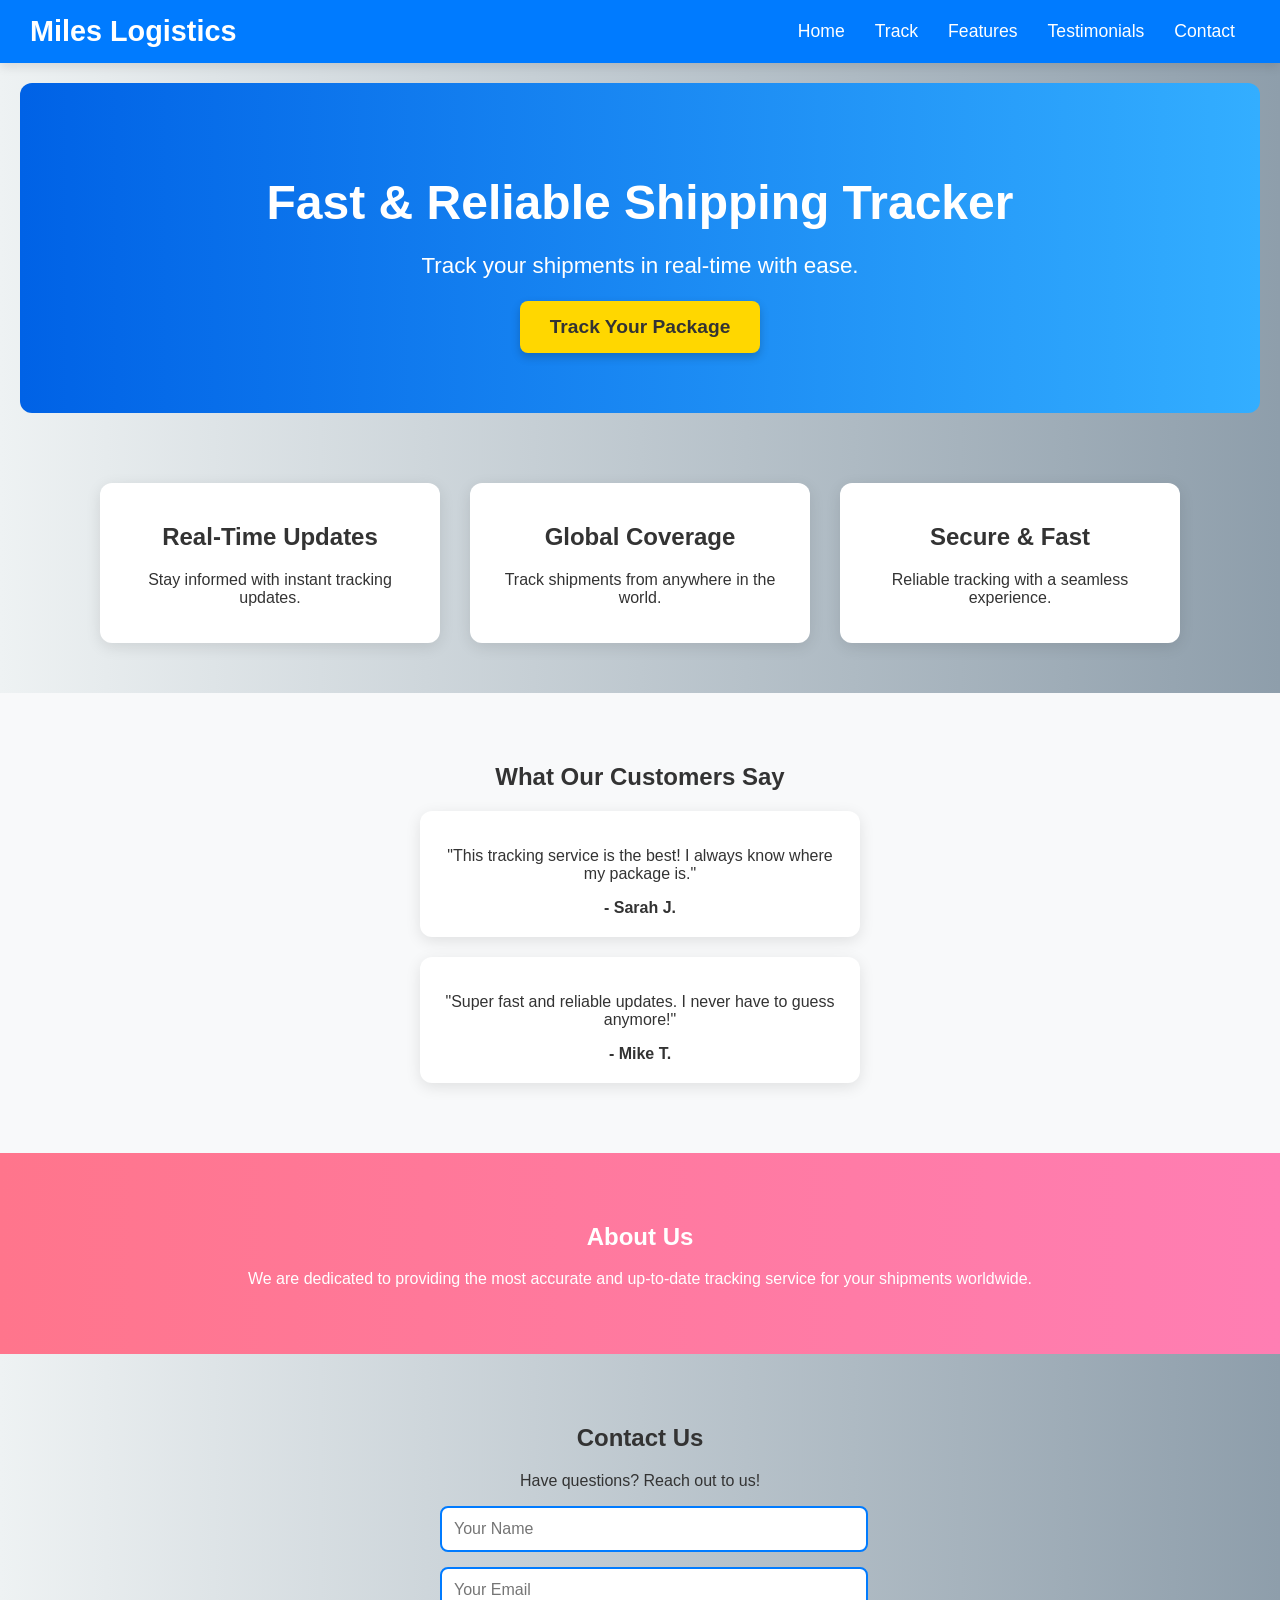
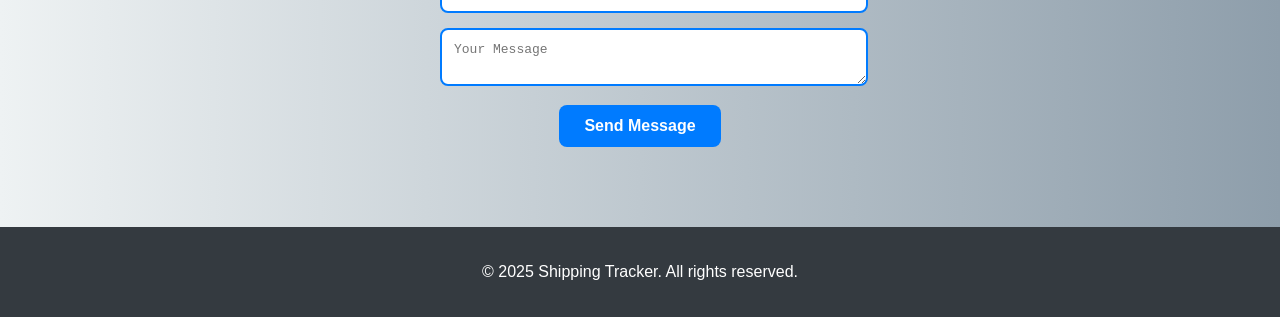
<file: index.html>
<!DOCTYPE html>
<html lang="en">
<head>
    <meta charset="UTF-8">
    <meta name="viewport" content="width=device-width, initial-scale=1.0">
    <title>Miles Logistics - Home</title>
    <link rel="stylesheet" href="css/index.css">
</head>
<body>
    <header class="main-header">
        <div class="logo">Miles Logistics</div>
        <nav>
            <ul>
                <li><a href="index.html">Home</a></li>
                <li><a href="tracking.html">Track</a></li>
                <li><a href="#features">Features</a></li>
                <li><a href="#testimonials">Testimonials</a></li>
                <li><a href="#contact">Contact</a></li>
            </ul>
        </nav>
    </header>

    <header class="hero">
        <h1>Fast & Reliable Shipping Tracker</h1>
        <p>Track your shipments in real-time with ease.</p>
        <a href="tracking.html" class="cta-button">Track Your Package</a>
    </header>

    <section id="features" class="features">
        <div class="feature">
            <h2>Real-Time Updates</h2>
            <p>Stay informed with instant tracking updates.</p>
        </div>
        <div class="feature">
            <h2>Global Coverage</h2>
            <p>Track shipments from anywhere in the world.</p>
        </div>
        <div class="feature">
            <h2>Secure & Fast</h2>
            <p>Reliable tracking with a seamless experience.</p>
        </div>
    </section>

    <section id="testimonials" class="testimonials">
        <h2>What Our Customers Say</h2>
        <div class="testimonial">
            <p>"This tracking service is the best! I always know where my package is."</p>
            <strong>- Sarah J.</strong>
        </div>
        <div class="testimonial">
            <p>"Super fast and reliable updates. I never have to guess anymore!"</p>
            <strong>- Mike T.</strong>
        </div>
    </section>

    <section id="about" class="about">
        <h2>About Us</h2>
        <p>We are dedicated to providing the most accurate and up-to-date tracking service for your shipments worldwide.</p>
    </section>

    <section id="contact" class="contact">
        <h2>Contact Us</h2>
        <p>Have questions? Reach out to us!</p>
        <form>
            <input type="text" placeholder="Your Name" required>
            <input type="email" placeholder="Your Email" required>
            <textarea placeholder="Your Message" required></textarea>
            <button type="submit">Send Message</button>
        </form>
    </section>

    <footer>
        <p>&copy; 2025 Shipping Tracker. All rights reserved.</p>
    </footer>
</body>
</html>
</file>
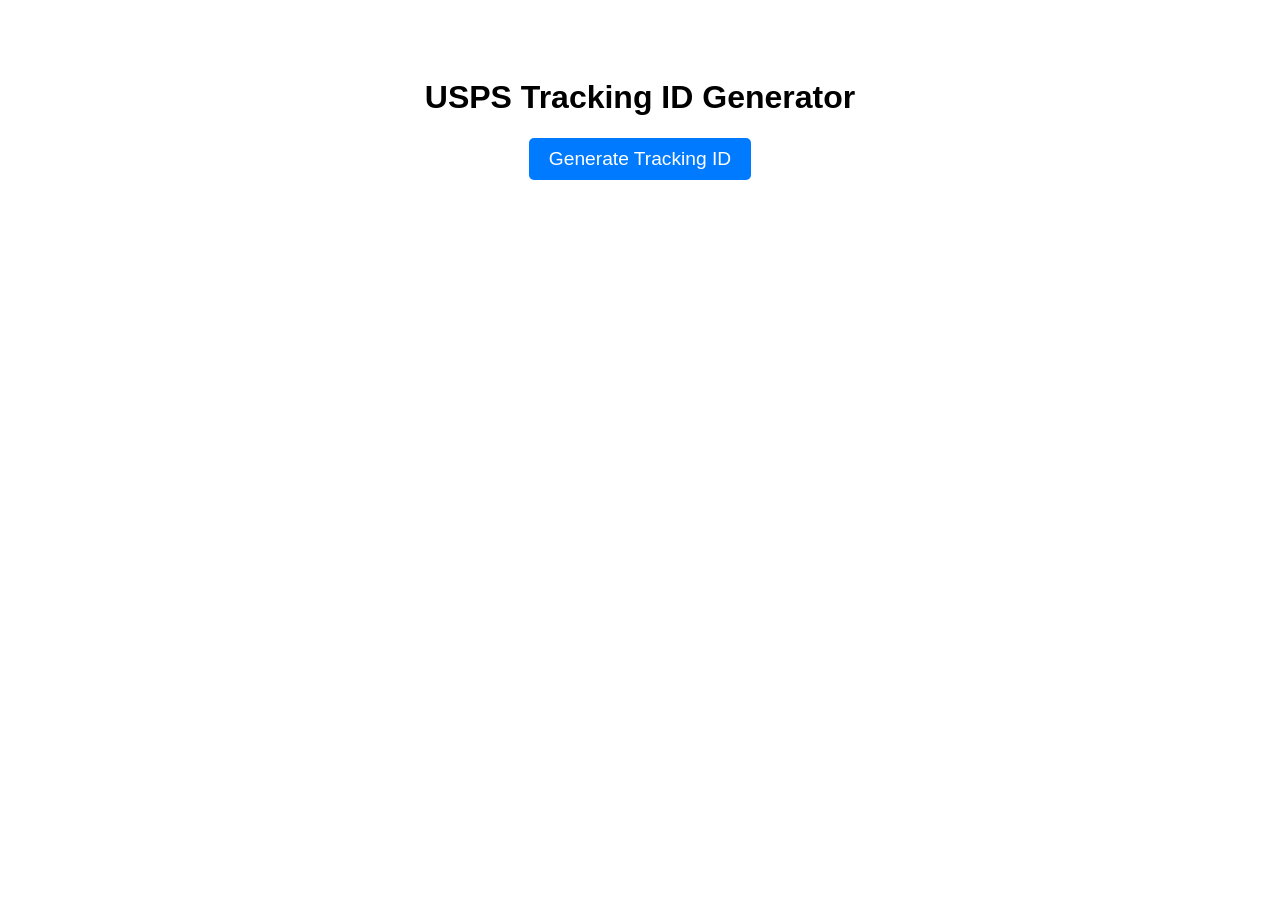
<file: IDgen.html>
<!DOCTYPE html>
<html lang="en">
<head>
    <meta charset="UTF-8">
    <meta name="viewport" content="width=device-width, initial-scale=1.0">
    <title>Tracking ID Generator</title>
    <style>
        body {
            font-family: Arial, sans-serif;
            text-align: center;
            padding: 50px;
        }
        .tracking-id {
            font-size: 1.5em;
            font-weight: bold;
            color: #007bff;
            margin-top: 20px;
        }
        button {
            padding: 10px 20px;
            font-size: 1.2em;
            background: #007bff;
            color: white;
            border: none;
            cursor: pointer;
            border-radius: 5px;
        }
        button:hover {
            background: #0056b3;
        }
    </style>
</head>
<body>

    <h1>USPS Tracking ID Generator</h1>
    <button onclick="generateAndShowTrackingID()">Generate Tracking ID</button>
    <p class="tracking-id" id="tracking-id"></p>

    <script>
        function generateTrackingID() {
            const formats = [
                "9400###########", // USPS 22-digit format
                "LX#########US",   // USPS 13-character format
                "EA#########US"    // Express format
            ];
            
            let format = formats[Math.floor(Math.random() * formats.length)];
            let trackingID = format.replace(/#/g, () => Math.floor(Math.random() * 10));

            return trackingID;
        }

        function generateAndShowTrackingID() {
            document.getElementById('tracking-id').innerText = generateTrackingID();
        }
    </script>

</body>
</html>
</file>
<file: css/index.css>
/* index.css */

/* General Styles */
body {
    font-family: 'Poppins', sans-serif;
    margin: 0;
    padding: 0;
    background: linear-gradient(to right, #eef2f3, #8e9eab);
    color: #333;
}

/* Header Styles */
.main-header {
    display: flex;
    justify-content: space-between;
    align-items: center;
    background: #007bff;
    color: white;
    padding: 15px 30px;
    box-shadow: 0 4px 10px rgba(0, 0, 0, 0.1);
}

.logo {
    font-size: 1.8em;
    font-weight: bold;
}

nav ul {
    list-style: none;
    padding: 0;
    margin: 0;
    display: flex;
}

nav ul li {
    margin: 0 15px;
}

nav ul li a {
    text-decoration: none;
    color: white;
    font-size: 1.1em;
    transition: color 0.3s ease;
}

nav ul li a:hover {
    color: #ffd700;
}

/* Hero Section */
.hero {
    text-align: center;
    padding: 60px 20px;
    background: linear-gradient(to right, #0062E6, #33AEFF);
    color: white;
    border-radius: 12px;
    margin: 20px;
}

.hero h1 {
    font-size: 3em;
    margin-bottom: 10px;
}

.hero p {
    font-size: 1.4em;
}

.cta-button {
    background: #ffd700;
    color: #333;
    padding: 15px 30px;
    font-size: 1.2em;
    border: none;
    border-radius: 8px;
    font-weight: bold;
    text-decoration: none;
    display: inline-block;
    transition: background 0.3s ease;
    box-shadow: 0 4px 10px rgba(0, 0, 0, 0.2);
}

.cta-button:hover {
    background: #ffcc00;
}

/* Features Section */
.features {
    display: flex;
    justify-content: center;
    gap: 30px;
    flex-wrap: wrap;
    padding: 50px 20px;
}

.feature {
    background: white;
    padding: 20px;
    border-radius: 12px;
    box-shadow: 0px 4px 15px rgba(0, 0, 0, 0.1);
    max-width: 300px;
    text-align: center;
}

/* Testimonials */
.testimonials {
    background: #f8f9fa;
    padding: 50px 20px;
    text-align: center;
}

.testimonial {
    max-width: 400px;
    margin: 20px auto;
    background: white;
    padding: 20px;
    border-radius: 12px;
    box-shadow: 0px 4px 15px rgba(0, 0, 0, 0.1);
}

/* About Section */
.about {
    padding: 50px 20px;
    text-align: center;
    background: linear-gradient(to right, #ff758c, #ff7eb3);
    color: white;
}

/* Contact Section */
.contact {
    padding: 50px 20px;
    text-align: center;
}

.contact form {
    max-width: 400px;
    margin: auto;
}

.contact input,
.contact textarea {
    width: 100%;
    padding: 12px;
    margin-bottom: 15px;
    border: 2px solid #007bff;
    border-radius: 8px;
    font-size: 1em;
}

.contact button {
    background: #007bff;
    color: white;
    padding: 12px 25px;
    border: none;
    border-radius: 8px;
    font-size: 1em;
    font-weight: bold;
    cursor: pointer;
    transition: background 0.3s ease;
}

.contact button:hover {
    background: #0056b3;
}

/* Footer */
footer {
    margin-top: 30px;
    padding: 20px;
    background: #343a40;
    color: white;
    text-align: center;
}

/* Responsive Design */
@media (max-width: 768px) {
    .main-header {
        flex-direction: column;
        text-align: center;
    }

    .features {
        flex-direction: column;
        align-items: center;
    }
}
</file>
